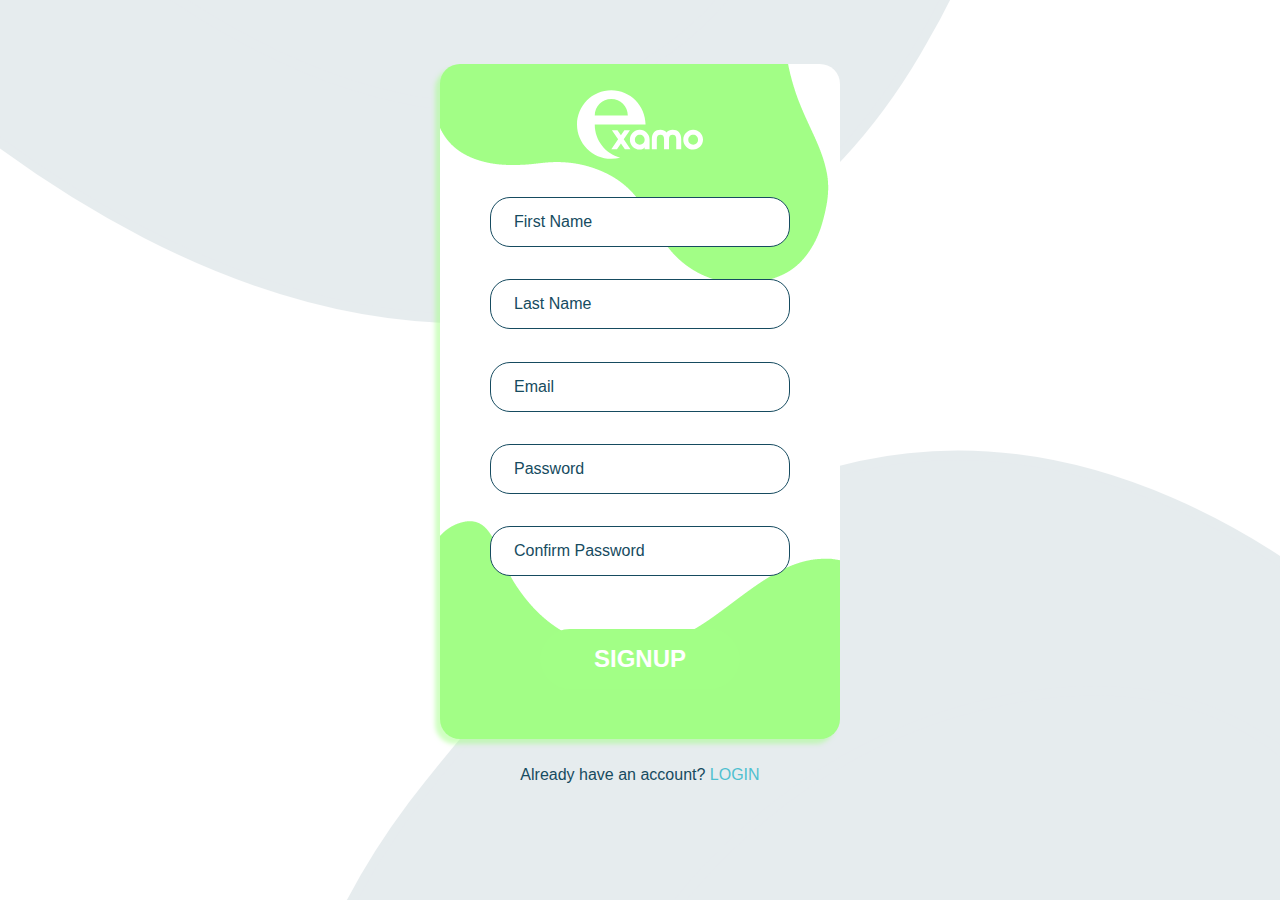
<file: index.html>
<!DOCTYPE html>
<html lang="en">

<head>
	<meta charset="UTF-8">
	<meta name="viewport" content="width=device-width, initial-scale=1.0">

	<link rel="stylesheet" href="styles/main.css">
	<link rel="stylesheet" href="styles/signUp.css">

	<link rel="icon" href="./assets/imgs/logo.png">

	<title>Sign Up</title>
</head>

<body>

	<div class="parent">
		<div class="container">
			<img src="assets/elements/examoLogo.svg" alt="logo" id="logo">

			<input id="fristName" type="text" name="fristName" placeholder="First Name">
			<p>Message1</p>

			<input id="lastName" type="text" name="lastName" placeholder="Last Name">
			<p>Message2</p>

			<input id="email" type="email" name="email" placeholder="Email">
			<p>Message3</p>

			<input id="password" type="password" name="password" placeholder="Password">
			<p>Message4</p>

			<input id="machPasword" type="password" name="password" placeholder="Confirm Password">
			<p>Message5</p>

			<button id="btn">SIGNUP</button>

			<p id="loginMsg">Already have an account? <span id="loginBtn">LOGIN</span></p>
		</div>

	</div>

	<svg xmlns="http://www.w3.org/2000/svg" preserveAspectRatio="xMidYMin slice" viewBox="24 105 156 95">
		<defs>
			<style type="text/css">
				@keyframes rotate {
					100% {
						transform: rotate(360deg)
					}
				}

				.top-outer {
					transform-origin: 73px 69px;
					animation: rotate 30s linear infinite;
				}

				.top-inner {
					transform-origin: 73px 69px;
					animation: rotate 20s linear infinite;
				}

				.bottom-outer {
					transform-origin: 134px 222px;
					animation: rotate 30s linear infinite;
				}

				.bottom-inner {
					transform-origin: 134px 222px;
					animation: rotate 20s linear infinite;
				}
			</style>
		</defs>
		<path class="top-outer" fill="#164B60" stroke="#164B60" stroke-width="1"
			d="M68 1c23,0 67,17 69,39 4,38 5,52 -5,69 -20,36 -68,46 -120,-9 -27,-28 -7,-101 56,-99z" />
		<path class="top-inner" fill="#164B60" stroke="#164B60" stroke-width="1"
			d="M69 22c33,-7 52,21 54,37 3,26 -1,28 -8,40 -15,25 -48,25 -85,-14 -19,-20 -4,-53 39,-63z" />
		<path class="bottom-outer" fill="#164B60" stroke="#164B60" stroke-width="1"
			d="M158 158c30,13 56,50 44,75 -9,18 -22,46 -42,55 -20,10 -48,2 -73,-19 -29,-25 -27,-55 -9,-79 17,-22 43,-48 80,-32z" />
		<path class="bottom-inner" fill="#164B60" stroke="#164B60" stroke-width="1"
			d="M136 180c32,-9 45,13 46,29 3,27 8,29 0,42 -14,25 -52,24 -79,0 -21,-18 -2,-61 33,-71z" />
	</svg>

	<script src="scripts/signUp/signUp.js"></script>

</body>

</html>
</file>
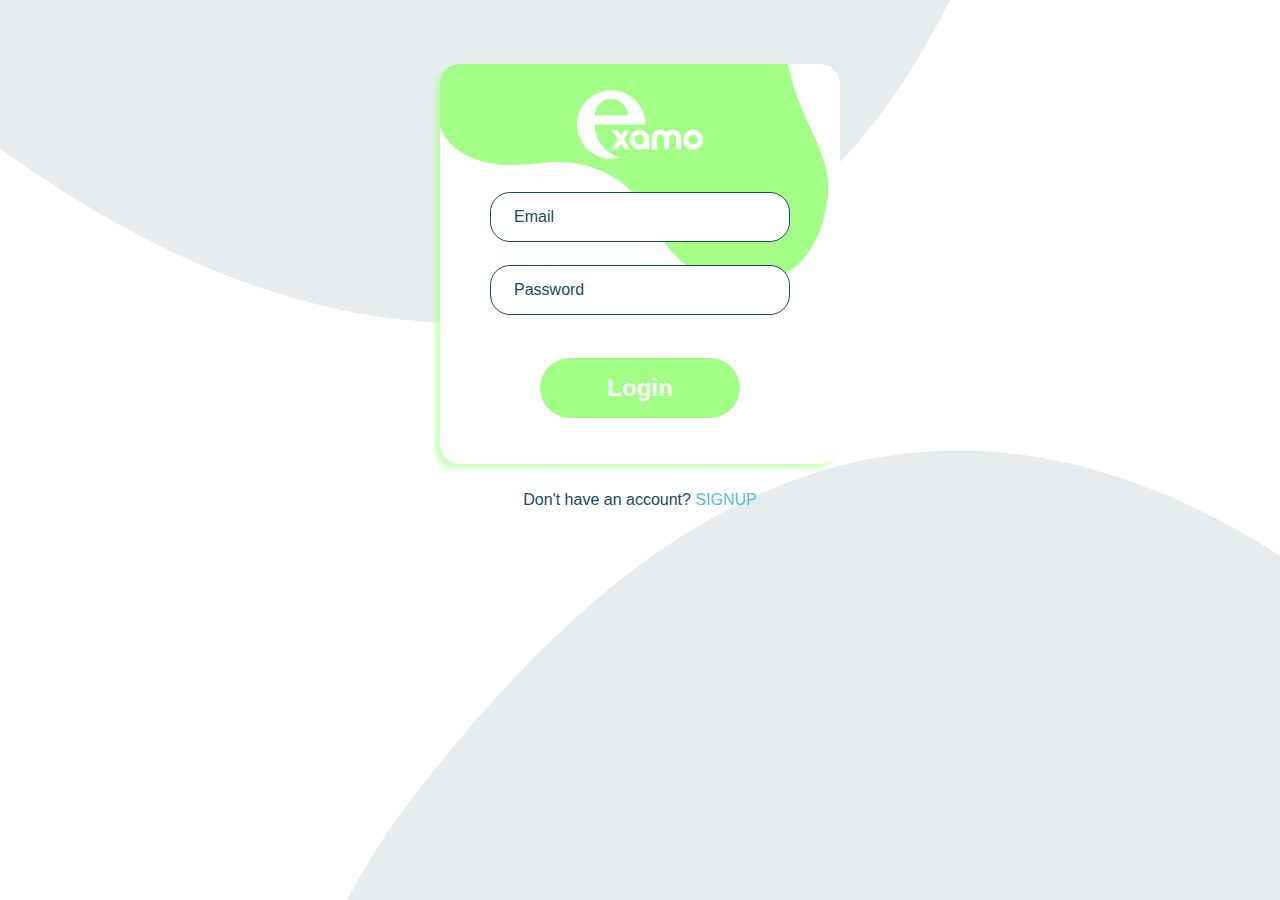
<file: signIn.html>
<!DOCTYPE html>
<html lang="en">

<head>
    <meta charset="UTF-8">
    <meta name="viewport" content="width=device-width, initial-scale=1.0">

    <link rel="stylesheet" href="./styles/main.css">
    <link rel="stylesheet" href="./styles/signIn.css">

    <link rel="icon" href="./assets/imgs/logo.png">

    <title>Sign In</title>
</head>

<body>

    <div class="parent">
        <div class="container">
            <img src="./assets/elements/examoLogo.svg" alt="logo" id="logo">
            <input type="text" placeholder="Email" name="email" id="email">
            <p>Message1</p>
            <input type="password" placeholder="Password" name="pass" id="pass">
            <p>Message2</p>

            <button id="btn">Login</button>

            <p id="signInMsg">Don't have an account? <span id="signInBtn">SIGNUP</span></p>
        </div>
    </div>

    <svg xmlns="http://www.w3.org/2000/svg" preserveAspectRatio="xMidYMin slice" viewBox="24 105 156 95">
        <defs>
            <style type="text/css">
                @keyframes rotate {
                    100% {
                        transform: rotate(360deg)
                    }
                }

                .top-outer {
                    transform-origin: 73px 69px;
                    animation: rotate 30s linear infinite;
                }

                .top-inner {
                    transform-origin: 73px 69px;
                    animation: rotate 20s linear infinite;
                }

                .bottom-outer {
                    transform-origin: 134px 222px;
                    animation: rotate 30s linear infinite;
                }

                .bottom-inner {
                    transform-origin: 134px 222px;
                    animation: rotate 20s linear infinite;
                }
            </style>
        </defs>
        <path class="top-outer" fill="#164B60" stroke="#164B60" stroke-width="1"
            d="M68 1c23,0 67,17 69,39 4,38 5,52 -5,69 -20,36 -68,46 -120,-9 -27,-28 -7,-101 56,-99z" />
        <path class="top-inner" fill="#164B60" stroke="#164B60" stroke-width="1"
            d="M69 22c33,-7 52,21 54,37 3,26 -1,28 -8,40 -15,25 -48,25 -85,-14 -19,-20 -4,-53 39,-63z" />
        <path class="bottom-outer" fill="#164B60" stroke="#164B60" stroke-width="1"
            d="M158 158c30,13 56,50 44,75 -9,18 -22,46 -42,55 -20,10 -48,2 -73,-19 -29,-25 -27,-55 -9,-79 17,-22 43,-48 80,-32z" />
        <path class="bottom-inner" fill="#164B60" stroke="#164B60" stroke-width="1"
            d="M136 180c32,-9 45,13 46,29 3,27 8,29 0,42 -14,25 -52,24 -79,0 -21,-18 -2,-61 33,-71z" />
    </svg>

    <script src="./scripts/signIn/signIn.js"></script>

</body>

</html>
</file>
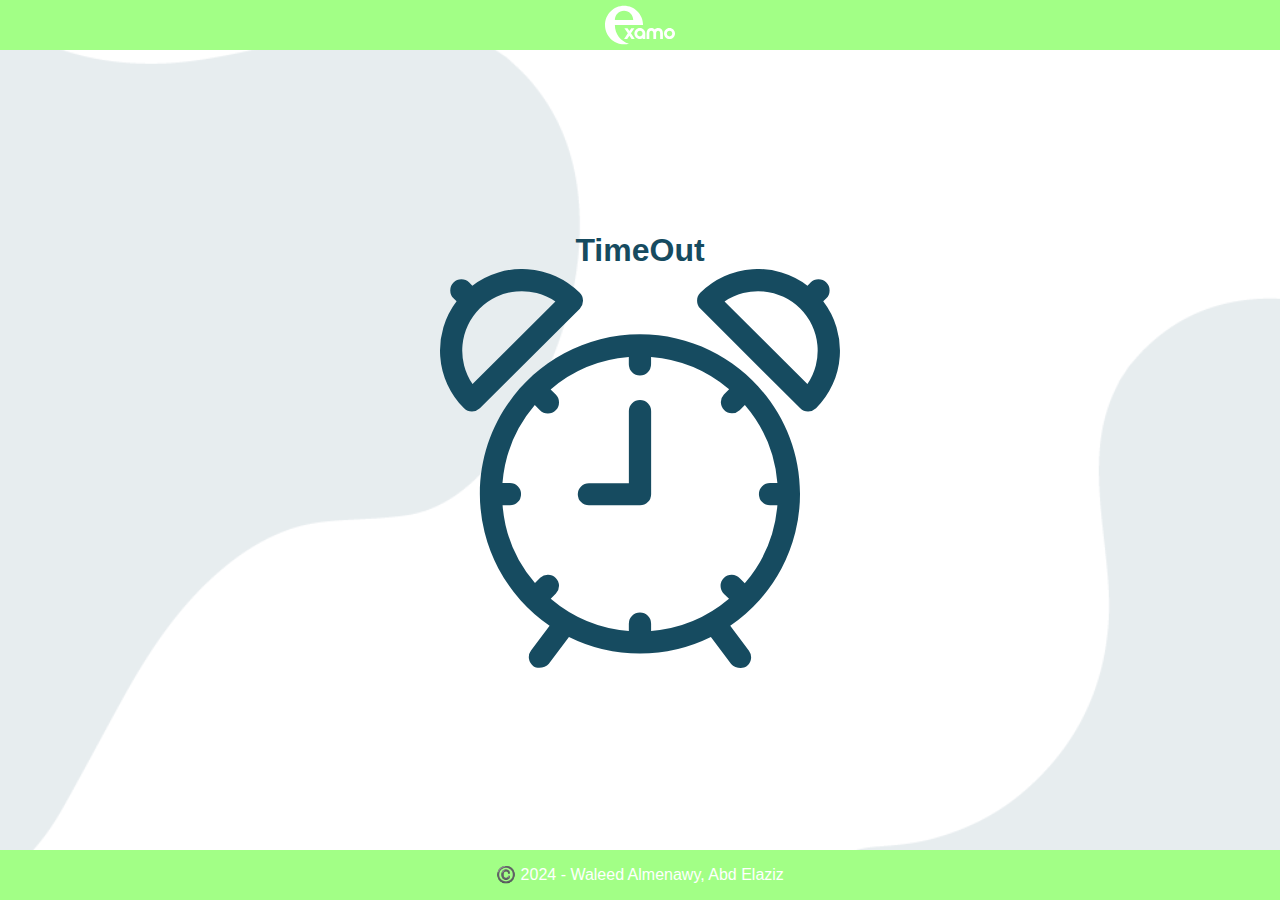
<file: timeOut.html>
<!DOCTYPE html>
<html lang="en">

<head>
    <meta charset="UTF-8">
    <meta name="viewport" content="width=device-width, initial-scale=1.0">

    <link rel="stylesheet" href="./styles/main.css">
    <link rel="stylesheet" href="./styles/navBar&Footer.css">
    <link rel="stylesheet" href="./styles/timeOut.css">

    <link rel="icon" href="./assets/imgs/logo.png">

    <title>TimeOut</title>
</head>

<body>

    <nav>
        <img src="./assets/elements/examoLogo.svg" alt="logo" id="logo">
    </nav>

    <div class="container">
        <p>TimeOut</p>

        <img src="./assets/elements/clock.svg" alt="clock" id="clock">
    </div>

    <footer>
        <span>©️ 2024 - Waleed Almenawy, Abd Elaziz</span>
    </footer>

</body>

</html>
</file>
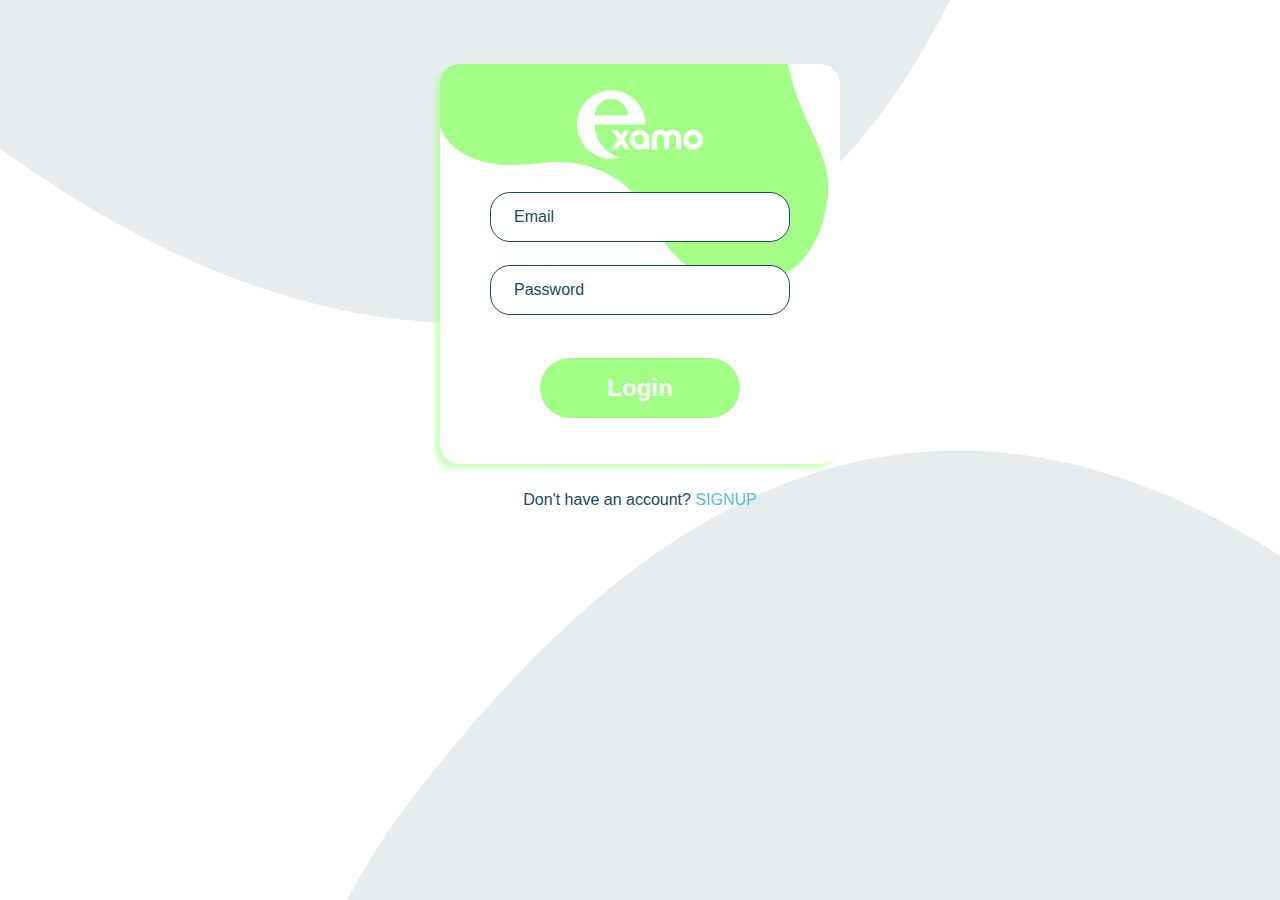
<file: routes/signIn.html>
<!DOCTYPE html>
<html lang="en">

<head>
    <meta charset="UTF-8">
    <meta name="viewport" content="width=device-width, initial-scale=1.0">

    <link rel="stylesheet" href="../styles/main.css">
    <link rel="stylesheet" href="../styles/signIn.css">

    <title>Sign In</title>
</head>

<body>

    <div class="parent">
        <div class="container">
            <img src="../assets/elements/examoLogo.svg" alt="logo" id="logo">
            <input type="text" placeholder="Email" name="email" id="email">
            <p>Message1</p>
            <input type="password" placeholder="Password" name="pass" id="pass">
            <p>Message2</p>

            <button id="btn" type="submit">Login</button>

            <p id="signInMsg">Don't have an account? <span id="signInBtn">SIGNUP</span></p>
        </div>
    </div>

    <svg xmlns="http://www.w3.org/2000/svg" preserveAspectRatio="xMidYMin slice" viewBox="24 105 156 95">
        <defs>
            <style type="text/css">
                @keyframes rotate {
                    100% {
                        transform: rotate(360deg)
                    }
                }

                .top-outer {
                    transform-origin: 73px 69px;
                    animation: rotate 30s linear infinite;
                }

                .top-inner {
                    transform-origin: 73px 69px;
                    animation: rotate 20s linear infinite;
                }

                .bottom-outer {
                    transform-origin: 134px 222px;
                    animation: rotate 30s linear infinite;
                }

                .bottom-inner {
                    transform-origin: 134px 222px;
                    animation: rotate 20s linear infinite;
                }
            </style>
        </defs>
        <path class="top-outer" fill="#164B60" stroke="#164B60" stroke-width="1"
            d="M68 1c23,0 67,17 69,39 4,38 5,52 -5,69 -20,36 -68,46 -120,-9 -27,-28 -7,-101 56,-99z" />
        <path class="top-inner" fill="#164B60" stroke="#164B60" stroke-width="1"
            d="M69 22c33,-7 52,21 54,37 3,26 -1,28 -8,40 -15,25 -48,25 -85,-14 -19,-20 -4,-53 39,-63z" />
        <path class="bottom-outer" fill="#164B60" stroke="#164B60" stroke-width="1"
            d="M158 158c30,13 56,50 44,75 -9,18 -22,46 -42,55 -20,10 -48,2 -73,-19 -29,-25 -27,-55 -9,-79 17,-22 43,-48 80,-32z" />
        <path class="bottom-inner" fill="#164B60" stroke="#164B60" stroke-width="1"
            d="M136 180c32,-9 45,13 46,29 3,27 8,29 0,42 -14,25 -52,24 -79,0 -21,-18 -2,-61 33,-71z" />
    </svg>

    <script src="../scripts/signIn/signIn.js"></script>

</body>

</html>
</file>
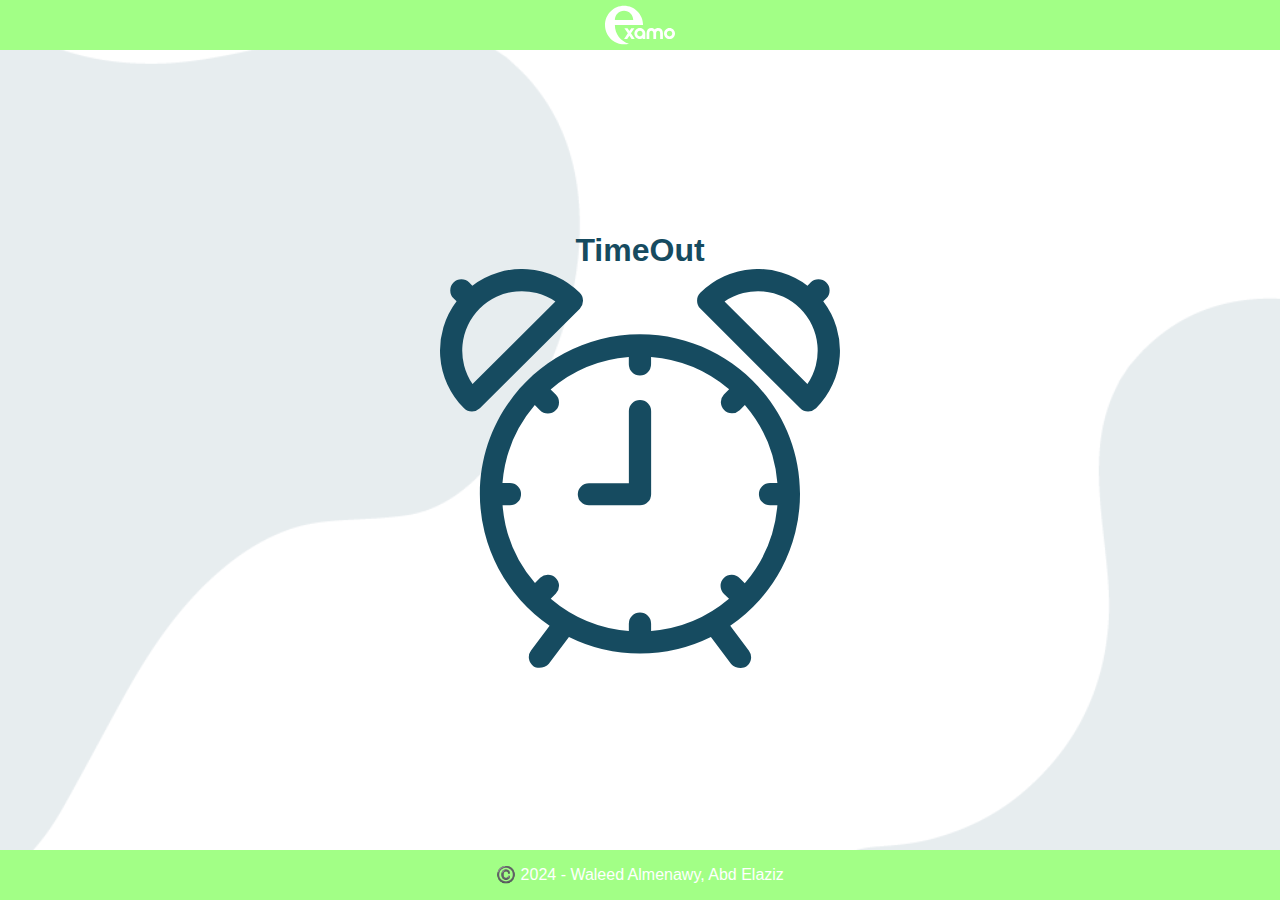
<file: routes/timeOut.html>
<!DOCTYPE html>
<html lang="en">

<head>
    <meta charset="UTF-8">
    <meta name="viewport" content="width=device-width, initial-scale=1.0">

    <link rel="stylesheet" href="../styles/main.css">
    <link rel="stylesheet" href="../styles/navBar&Footer.css">
    <link rel="stylesheet" href="../styles/timeOut.css">

    <title>TimeOut</title>
</head>

<body>

    <nav>
        <img src="../assets/elements/examoLogo.svg" alt="logo" id="logo">
    </nav>

    <div class="container">
        <p>TimeOut</p>

        <img src="../assets/elements/clock.svg" alt="clock" id="clock">
    </div>

    <footer>
        <span>©️ 2024 - Waleed Almenawy, Abd Elaziz</span>
    </footer>

</body>

</html>
</file>
<file: styles/main.css>
* {
    font-family: 'Inter', sans-serif;
    box-sizing: border-box;
    margin: 0;
}

:root {
    --firstColor: #A2FF86;
    --secondColor: #164B60;
    --thirdColor: #1B6B93;
    --fourthColor: #4FC0D0;
    --wrong: #FF0000;

    --fontSm: 16px;
    --fontMd: 24px;

    --radius: 20px;
    --radiusButtons: 50px;
    --radiusUp: 100px 20px 20px 20px;
    --radiusDown: 20px 20px 100px 20px;

    --borderFirst: solid 1px var(--firstColor);
    --borderSecond: solid 1px var(--secondColor);
    --borderWrong: solid 1px var(--wrong);

    --borderBigFirst: solid 5px var(--firstColor);
    --borderBigSecond: solid 5px var(--secondColor);
    --borderBigFourth: solid 5px var(--fourthColor);
}
</file>
<file: styles/signUp.css>
.parent {
    position: relative;
    z-index: 1;
    display: flex;

    justify-content: center;


    width: 100%;
    height: 100%;
}

.container{
    display: flex;
    position: relative;

    flex-direction: column;
    justify-content: space-between;
    align-items: center;
    align-content: center;
    
    background-image: url(../assets/imgs/blobs.png);
    background-size: cover;

    width: 400px;
    height: 75vh;

    background-color: white;
    border-radius: var(--radius);

    margin: 5%;
    padding: 25px;

    box-shadow: -5px 5px 4px rgba(162, 255, 134, 0.5);
}

#logo {
    width: 126px;

    color: red;

    margin-bottom: 30px;
}

input {
    height: 50px;
    width: 300px;

    border-radius: var(--radius);
    border: var(--borderSecond);

    padding-left: 23px;
    font-size: var(--fontSm);
}

input:focus, input:hover{
    border: var(--borderFirst);
    outline: none;
}

::placeholder {
    color: var(--secondColor);
    opacity: 1; /* Firefox */
}

#btn {
    width: 200px;
    height: 60px;

    border-radius: var(--radiusButtons);
    border: none;

    font-size: var(--fontMd);
    font-weight: bold;
    color: white;

    margin-top: 20px;

    background-color: var(--firstColor);
    cursor: pointer;
}

#btn:hover {
    background-color: #68FF3B;
    transition: all;
    animation-duration: 1s;
}

#loginMsg {
    position: relative;

    font-size: var(--fontSm);
    color: var(--secondColor);
    align-self: center;
    visibility: visible;
    
    margin-left: 0px;

    bottom: -70px;
}

#loginBtn{
    visibility: visible;
    
    color: var(--fourthColor);
    cursor: pointer;
}

p {
    visibility: hidden;

    color: var(--wrong);

    align-self: flex-start;

    margin-left: 15%;
}

@keyframes shake {
    10%, 90% {
        transform: translate3d(-1px, 0, 0);
    }

    20%, 80% {
        transform: translate3d(2px, 0, 0);
    }

    30%, 50%, 70% {
        transform: translate3d(-4px, 0, 0);
    }

    40%, 60% {
        transform: translate3d(4px, 0, 0);
    }
}

@media  screen and (max-height: 550px) {
    .container {
        height: 400px;
    }
}

svg {
    position: absolute;

    top: 0;
    z-index: 0;
	width: 100%;
	height: 100vh;

    opacity: 0.1;
}
</file>
<file: styles/signIn.css>
.parent {
    position: relative;
    z-index: 1;
    display: flex;

    justify-content: center;

    width: 100%;
    height: 100%;
}

.container{
    display: flex;
    position: relative;

    flex-direction: column;
    justify-content: space-between;
    align-items: center;
    align-content: center;
    
    background-image: url(../assets/imgs/blobs.png);
    background-size: cover;

    width: 400px;
    height: 400px;

    background-color: white;
    border-radius: var(--radius);

    margin: 5%;
    padding: 25px;

    box-shadow: -5px 5px 4px rgba(162, 255, 134, 0.5);
}

#logo {
    width: 126px;

    color: red;

    margin-bottom: 30px;
}

input {
    height: 50px;
    width: 300px;

    border-radius: var(--radius);
    border: var(--borderSecond);

    padding-left: 23px;
    font-size: var(--fontSm);
}

input:focus, input:hover{
    border: var(--borderFirst);
    outline: none;
}

::placeholder {
    color: var(--secondColor);
    opacity: 1; /* Firefox */
}

#btn {
    width: 200px;
    height: 60px;

    border-radius: var(--radiusButtons);
    border: none;

    font-size: var(--fontMd);
    font-weight: bold;
    color: white;

    margin-top: 20px;

    background-color: var(--firstColor);
    cursor: pointer;
}

#btn:hover {
    background-color: #68FF3B;
}

#signInMsg {
    position: relative;

    font-size: var(--fontSm);
    color: var(--secondColor);
    align-self: center;
    visibility: visible;
    
    margin-left: 0px;

    bottom: -70px;
}

#signInBtn{
    visibility: visible;
    
    color: var(--fourthColor);
    cursor: pointer;
}

p {
    visibility: hidden;

    color: var(--wrong);
}

@media  screen and (max-height: 550px) {
    .container {
        height: 400px;
    }
}

svg {
    position: absolute;

    top: 0;
    z-index: 0;
	width: 100%;
	height: 100vh;

    opacity: 0.1;
}
</file>
<file: styles/navBar&Footer.css>
body {
    display: flex;
    flex-direction: column;
    justify-content: space-between;

    background-image: url(../assets/imgs/BG.png);
    background-position: center;
    background-size: cover;

    height: 100vh;
}

nav, footer{
    height: 50px;

    display: flex;
    justify-content: center;
    align-items: center;

    font-size: var(--fontSm);
    color: white;

    background-color: var(--firstColor);
}

nav img {
    width: 70px;
}
</file>
<file: styles/timeOut.css>
.container {
    position: relative;

    display: flex;
    flex-wrap: wrap;
    margin: auto;

    width: 500px;

    justify-content: center;
}

p {
    position: relative;

    text-align: center;

    font-size: 32px;
    font-weight: bold;

    color: var(--secondColor);
}

#clock {
    width: 400px;

    animation: shake 0.5s;
    animation-iteration-count: infinite;
}

#clock:hover {
    animation: none;
}
  
@keyframes shake {
    0% { transform: translate(1px, 1px) rotate(0deg); }
    10% { transform: translate(-1px, -2px) rotate(-1deg); }
    20% { transform: translate(-3px, 0px) rotate(1deg); }
    30% { transform: translate(3px, 2px) rotate(0deg); }
    40% { transform: translate(1px, -1px) rotate(1deg); }
    50% { transform: translate(-1px, 2px) rotate(-1deg); }
    60% { transform: translate(-3px, 1px) rotate(0deg); }
    70% { transform: translate(3px, 1px) rotate(-1deg); }
    80% { transform: translate(-1px, -1px) rotate(1deg); }
    90% { transform: translate(1px, 2px) rotate(0deg); }
    100% { transform: translate(1px, -2px) rotate(-1deg); }
}


@media  screen and (max-width: 700px) {
    .container {
        width: 500px;
    }

    p {
        font-size: 24px;
    }
}
</file>
